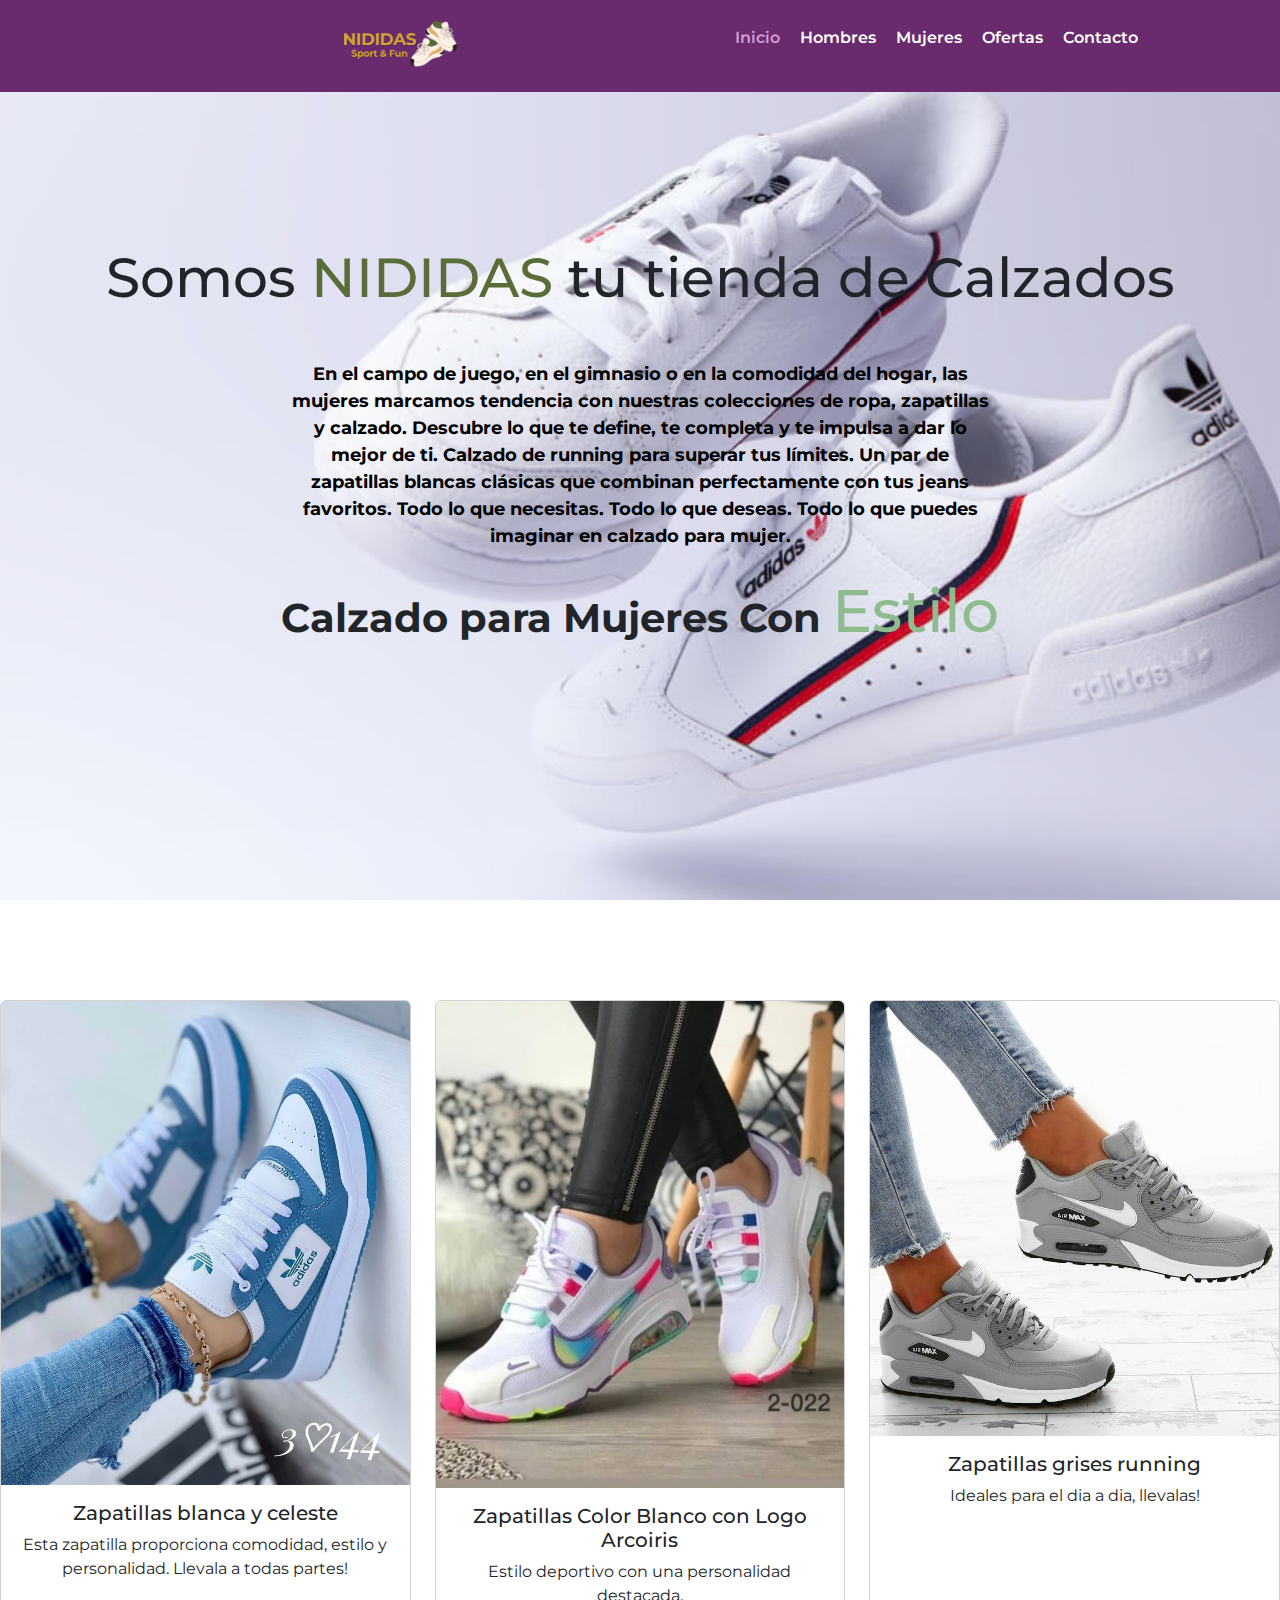
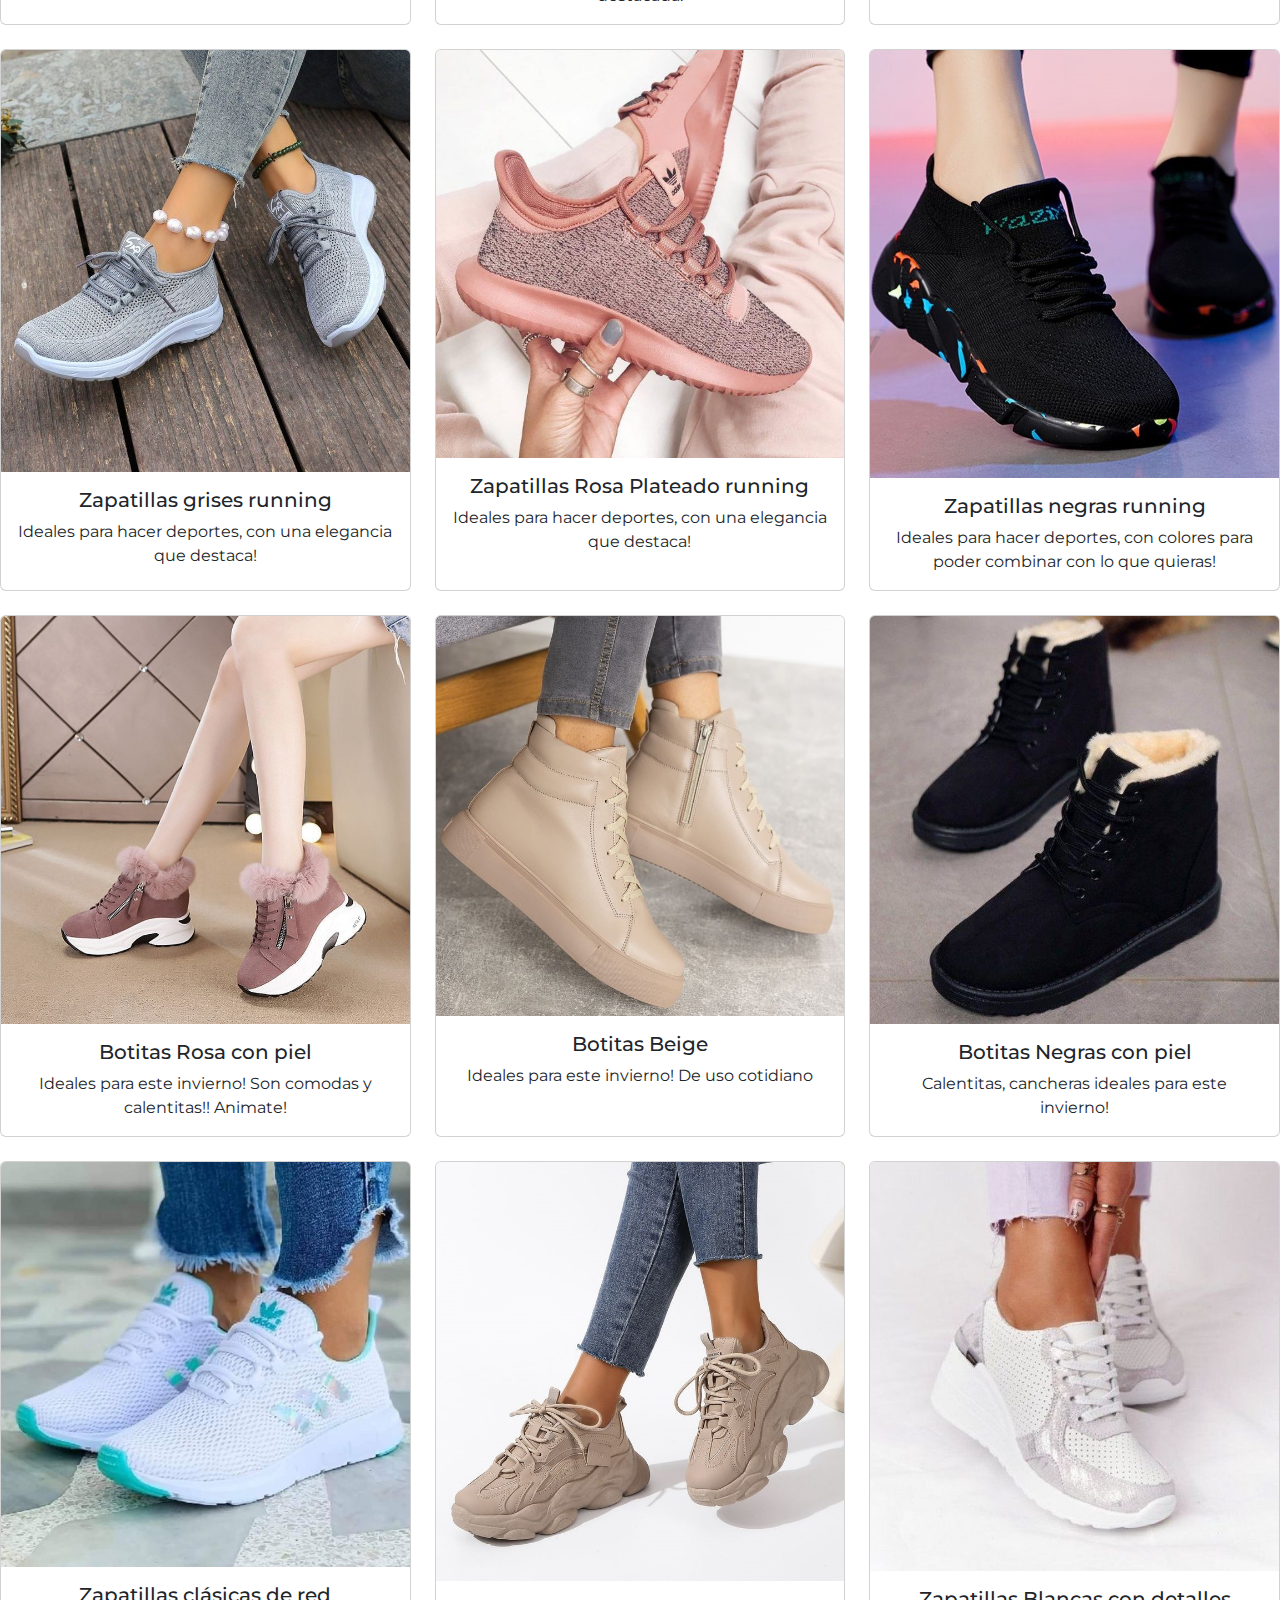
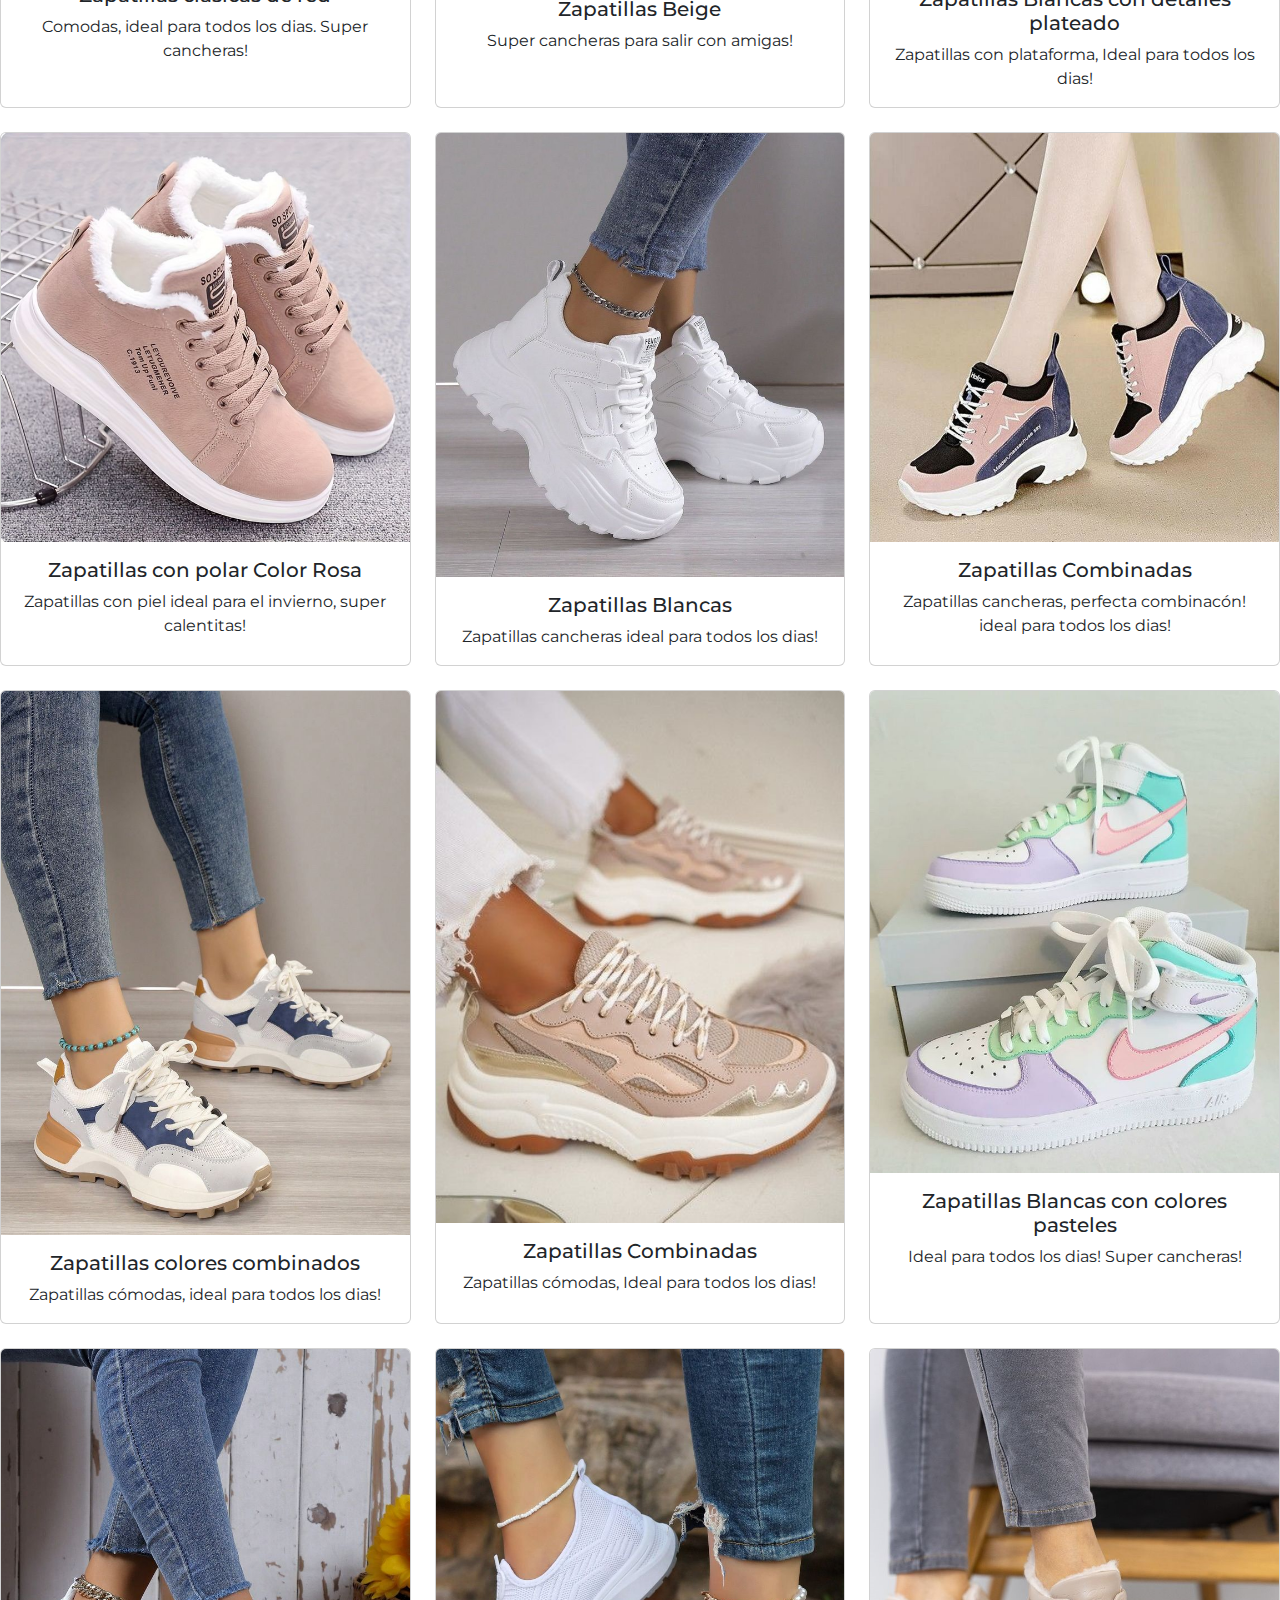
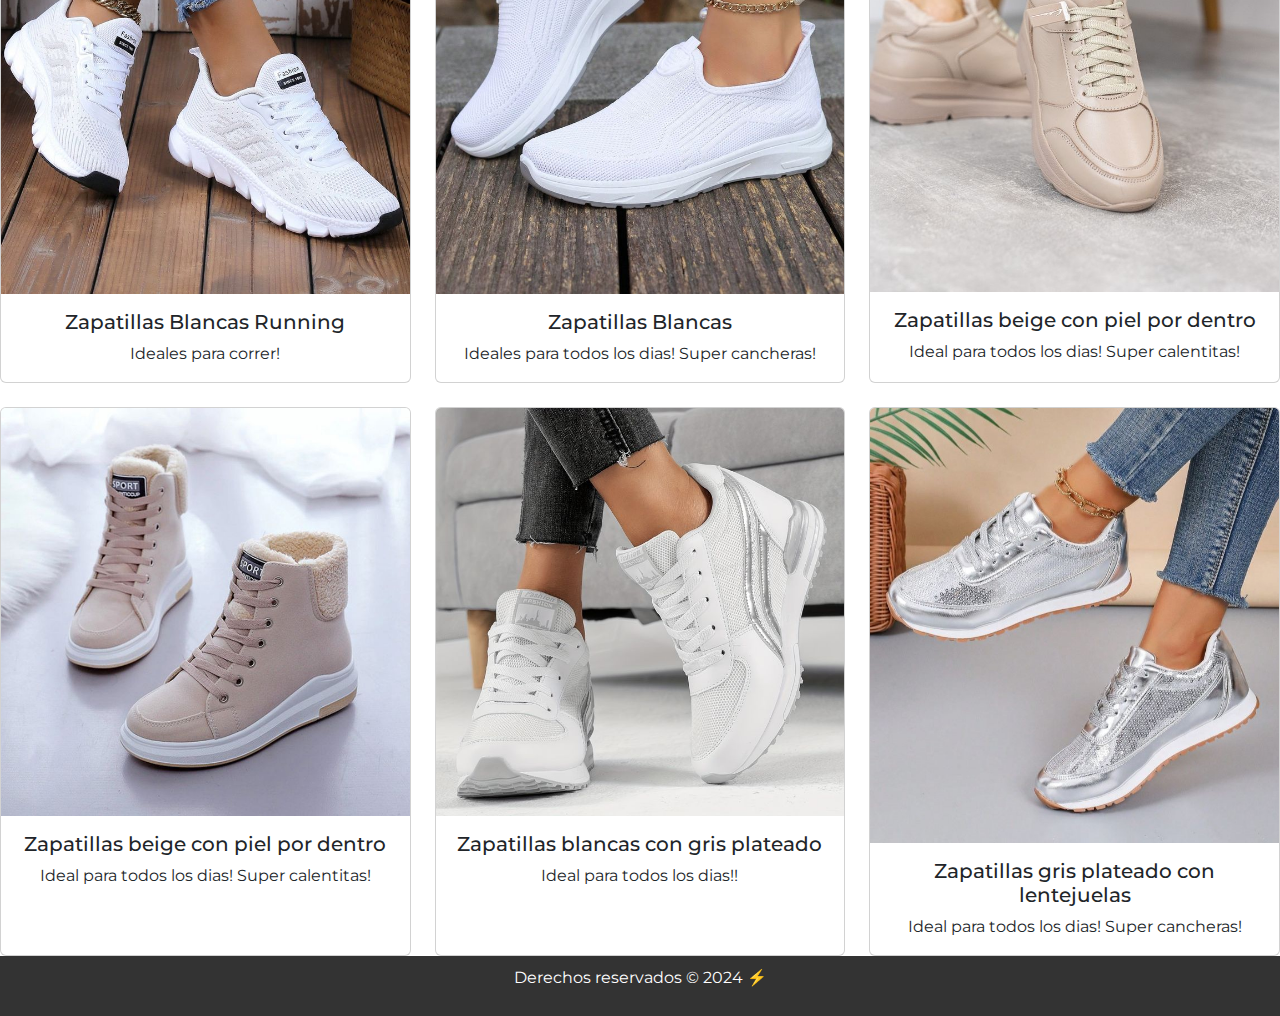
<file: index2.html>
<!DOCTYPE html>
<html lang="en">
<head>
    <meta charset="UTF-8">
    <meta name="viewport" content="width=device-width, initial-scale=1.0">
    <title>Sports & Fun</title>
    <link rel="stylesheet" href="styles.css">
    <link rel="icon" href="logo_zapas.ico">
</head>
<body>
    <main>
        <section id="inicio">
            <div class="contenido">
                <header>
                    <div class="contenido-header">
                        <h1>
                            <img src="NIDIDAS_Logo.png" alt="NIDIDAS_Logo">
                        </h1>
                        <nav id="nav" class="">
                            <ul id="links">
                                <li><a href="index.html" class="seleccionado" onclick="seleccionar(this)">Inicio</a></li>
                                <li><a href="#Hombres" onclick="seleccionar(this)">Hombres</a></li>
                                <li><a href="#Mujeres" onclick="seleccionar(this)">Mujeres</a></li>
                                <li><a href="#ofertas" onclick="seleccionar(this)">Ofertas</a></li>
                                <li><a href="#contacto" onclick="seleccionar(this)">Contacto</a></li>
                            </ul>
                        </nav>
                        <div id="icono-nav" onclick="responsiveMenu()">
                            <i class="fa-solid fa-bars"></i>
                        </div>
                        <nav>
                            <div class="redes">
                                <a href="#"><i class="fa-brands fa-facebook"></i></a>
                                <a href="#"><i class="fa-brands fa-instagram"></i></a>
                                <a href="#"><i class="fa-brands fa-youtube"></i></a>
                            </div>
                        </nav>
                </header>
                    <div class="presentacion">
                        
                        <h2>Somos <span>NIDIDAS</span> tu tienda de Calzados</h2>
                        <p class="descripcion"> <strong> <span style="color:black;">En el campo de juego, en el gimnasio o en la comodidad del hogar, las mujeres marcamos tendencia con nuestras colecciones de ropa, zapatillas y calzado. Descubre lo que te define, te completa y te impulsa a dar lo mejor de ti. Calzado de running para superar tus límites. Un par de zapatillas blancas clásicas que combinan perfectamente con tus jeans favoritos. Todo lo que necesitas. Todo lo que deseas. Todo lo que puedes imaginar en calzado para mujer.</span></strong></p>
                        <h1><strong>Calzado para Mujeres Con </strong><span style="color:darkseagreen; font-size: 1.5em;">Estilo</span></h1>
                    </div>
                </div>
        </section>

        <div class="row row-cols-1 row-cols-md-3 g-4">
            <div class="col">
              <div class="card h-100">
                  <img src="zapasMujer/adidasCelesteyBlanco.jpg" class="card-img-top" alt="...">
                <div class="card-body">
                  <h5 class="card-title">Zapatillas blanca y celeste </h5>
                  <p class="card-text">Esta zapatilla proporciona comodidad, estilo y personalidad. Llevala a todas partes!</p>
                </div>
              </div>
            </div>
            <div class="col">
              <div class="card h-100">
                  <img src="zapasMujer/blancaColorArcoiris.jpg" class="card-img-top" alt="...">
                <div class="card-body">
                  <h5 class="card-title">Zapatillas Color Blanco con Logo Arcoiris</h5>
                  <p class="card-text">Estilo deportivo con una personalidad destacada.</p>
                </div>
              </div>
            </div>
            <div class="col">
              <div class="card h-100">
                  <img src="zapasMujer/plateadas (1).jpg" class="card-img-top" alt="...">
                <div class="card-body">
                  <h5 class="card-title">Zapatillas grises running</h5>
                  <p class="card-text">Ideales para el dia a dia, llevalas!</p>
                </div>
              </div>
            </div>

            <div class="col">
              <div class="card h-100">
                  <img src="zapasMujer/zapasGris.jpg" class="card-img-top" alt="...">
                <div class="card-body">
                  <h5 class="card-title">Zapatillas grises running</h5>
                  <p class="card-text">Ideales para hacer deportes, con una elegancia que destaca!</p>
                </div>
              </div>
            </div>

            <div class="col">
              <div class="card h-100">
                  <img src="zapasMujer/BasicasRosaPlateado.jpg" class="card-img-top" alt="...">
                <div class="card-body">
                  <h5 class="card-title">Zapatillas Rosa Plateado running</h5>
                  <p class="card-text">Ideales para hacer deportes, con una elegancia que destaca!</p>
                </div>
              </div>
            </div>

            <div class="col">
              <div class="card h-100">
                  <img src="zapasMujer/NegrasManchasColeres.jpg" class="card-img-top" alt="...">
                <div class="card-body">
                  <h5 class="card-title">Zapatillas negras running</h5>
                  <p class="card-text">Ideales para hacer deportes, con colores para poder combinar con lo que quieras!</p>
                </div>
              </div>
            </div>
            
            <div class="col">
              <div class="card h-100">
                  <img src="zapasMujer/RosaViejoPiel.jpg" class="card-img-top" alt="...">
                <div class="card-body">
                  <h5 class="card-title">Botitas Rosa con piel</h5>
                  <p class="card-text">Ideales para este invierno! Son comodas y calentitas!! Animate!</p>
                </div>
              </div>
            </div>
            <div class="col">
              <div class="card h-100">
                  <img src="zapasMujer/botBeigesinPiel.jpg" class="card-img-top" alt="...">
                <div class="card-body">
                  <h5 class="card-title">Botitas Beige</h5>
                  <p class="card-text">Ideales para este invierno! De uso cotidiano </p>
                </div>
              </div>
            </div>
            <div class="col">
              <div class="card h-100">
                  <img src="zapasMujer/botitasNegras.jpg" class="card-img-top" alt="...">
                <div class="card-body">
                  <h5 class="card-title">Botitas Negras con piel</h5>
                  <p class="card-text">Calentitas, cancheras ideales para este invierno!</p>
                </div>
              </div>
            </div>
            <div class="col">
              <div class="card h-100">
                  <img src="zapasMujer/clasicasRed.jpg" class="card-img-top" alt="...">
                <div class="card-body">
                  <h5 class="card-title">Zapatillas clásicas de red</h5>
                  <p class="card-text">Comodas, ideal para todos los dias. Super cancheras!</p>
                </div>
              </div>
            </div>
            <div class="col">
              <div class="card h-100">
                  <img src="zapasMujer/Letter Patch Decor Lace-up Front Chunky Sneakers.jpg" class="card-img-top" alt="...">
                <div class="card-body">
                  <h5 class="card-title">Zapatillas Beige</h5>
                  <p class="card-text">Super cancheras para salir con amigas!</p>
                </div>
              </div>
            </div>
            <div class="col">
              <div class="card h-100">
                  <img src="zapasMujer/plateadasyBlancas.jpg" class="card-img-top" alt="...">
                <div class="card-body">
                  <h5 class="card-title">Zapatillas Blancas con detalles plateado</h5>
                  <p class="card-text">Zapatillas con plataforma, Ideal para todos los dias!</p>
                </div>
              </div>
            </div>

            <div class="col">
              <div class="card h-100">
                  <img src="zapasMujer/ZapatillasConForroPolarRosaViejo.jpg" class="card-img-top" alt="...">
                <div class="card-body">
                  <h5 class="card-title">Zapatillas con polar Color Rosa</h5>
                  <p class="card-text">Zapatillas con piel ideal para el invierno, super calentitas!</p>
                </div>
              </div>
            </div>
            <div class="col">
              <div class="card h-100">
                  <img src="zapasMujer/zapatillasBlancas.jpg" class="card-img-top" alt="...">
                <div class="card-body">
                  <h5 class="card-title">Zapatillas Blancas</h5>
                  <p class="card-text">Zapatillas cancheras ideal para todos los dias!</p>
                </div>
              </div>
            </div>
            <div class="col">
              <div class="card h-100">
                  <img src="zapasMujer/zapasCombinadas.jpg" class="card-img-top" alt="...">
                <div class="card-body">
                  <h5 class="card-title">Zapatillas Combinadas</h5>
                  <p class="card-text">Zapatillas cancheras, perfecta combinacón! ideal para todos los dias!</p>
                </div>
              </div>
            </div>
            <div class="col">
              <div class="card h-100">
                  <img src="zapasMujer/zapasconAzul.jpg" class="card-img-top" alt="...">
                <div class="card-body">
                  <h5 class="card-title">Zapatillas colores combinados</h5>
                  <p class="card-text">Zapatillas cómodas, ideal para todos los dias!</p>
                </div>
              </div>
            </div>
            <div class="col">
              <div class="card h-100">
                  <img src="zapasMujer/zapasMarron.jpg" class="card-img-top" alt="...">
                <div class="card-body">
                  <h5 class="card-title">Zapatillas Combinadas</h5>
                  <p class="card-text">Zapatillas cómodas, Ideal para todos los dias!</p>
                </div>
              </div>
            </div>
            <div class="col">
              <div class="card h-100">
                  <img src="zapasMujer/zapaColoresPasteles.jpg" class="card-img-top" alt="...">
                <div class="card-body">
                  <h5 class="card-title">Zapatillas Blancas con colores pasteles</h5>
                  <p class="card-text">Ideal para todos los dias! Super cancheras!</p>
                </div>
              </div>
            </div>

            <div class="col">
              <div class="card h-100">
                  <img src="zapasMujer/zapasBlanca.jpg" class="card-img-top" alt="...">
                <div class="card-body">
                  <h5 class="card-title">Zapatillas Blancas Running</h5>
                  <p class="card-text">Ideales para correr!</p>
                </div>
              </div>
            </div>
            <div class="col">
              <div class="card h-100">
                  <img src="zapasMujer/zapasBlancas.jpg" class="card-img-top" alt="...">
                <div class="card-body">
                  <h5 class="card-title">Zapatillas Blancas </h5>
                  <p class="card-text">Ideales para todos los dias! Super cancheras!</p>
                </div>
              </div>
            </div>
            <div class="col">
              <div class="card h-100">
                  <img src="zapasMujer/zapasBeige.jpg" class="card-img-top" alt="...">
                <div class="card-body">
                  <h5 class="card-title">Zapatillas beige con piel por dentro</h5>
                  <p class="card-text">Ideal para todos los dias! Super calentitas!</p>
                </div>
              </div>
            </div>
            <div class="col">
              <div class="card h-100">
                  <img src="zapasMujer/botitasBeige.jpg" class="card-img-top" alt="...">
                <div class="card-body">
                  <h5 class="card-title">Zapatillas beige con piel por dentro</h5>
                  <p class="card-text">Ideal para todos los dias! Super calentitas!</p>
                </div>
              </div>
            </div>
            <div class="col">
              <div class="card h-100">
                  <img src="zapasMujer/ZapasBlangri.jpg" class="card-img-top" alt="...">
                <div class="card-body">
                  <h5 class="card-title">Zapatillas blancas con gris plateado</h5>
                  <p class="card-text">Ideal para todos los dias!!</p>
                </div>
              </div>
            </div>
            <div class="col">
              <div class="card h-100">
                  <img src="zapasMujer/plateadas.jpg" class="card-img-top" alt="...">
                <div class="card-body">
                  <h5 class="card-title">Zapatillas gris plateado con lentejuelas</h5>
                  <p class="card-text">Ideal para todos los dias! Super cancheras!</p>
                </div>
              </div>
            </div>
          </div>
      </main>   
    <footer>
        <p>Derechos reservados &copy; 2024 ⚡</p>
    </footer>
    <a id="volverArriba" href="#">↑</a>
    <script src="script.js"></script>
    <link href="https://cdn.jsdelivr.net/npm/bootstrap@5.3.3/dist/css/bootstrap.min.css" rel="stylesheet" integrity="sha384-QWTKZyjpPEjISv5WaRU9OFeRpok6YctnYmDr5pNlyT2bRjXh0JMhjY6hW+ALEwIH" crossorigin="anonymous">
<script src="https://cdn.jsdelivr.net/npm/bootstrap@5.3.3/dist/js/bootstrap.bundle.min.js" integrity="sha384-YvpcrYf0tY3lHB60NNkmXc5s9fDVZLESaAA55NDzOxhy9GkcIdslK1eN7N6jIeHz" crossorigin="anonymous"></script>
</body>
</html>
</file>
<file: styles.css>
@import url('https://fonts.googleapis.com/css2?family=Montserrat:wght@200;400;600&display=swap');

 *{
     margin: 0;
     padding: 0;
     box-sizing: border-box;
     font-family: 'Montserrat';
 }
 
 html{
     scroll-behavior: smooth;
 }
 
 #inicio {
    background-image: url("fondoinicio2.avif");
     background-size:cover;
     background-position: center center;
     height: 100vh;
 }
 
 #inicio .contenido header{
     background-color: #6a2a6e;
     position:fixed;
     width: 100%;
     z-index: 100;
     top: 0;
 }

 .contenido-header img{
    height: auto;
    width: 20%;
 }

 #inicio .contenido header .contenido-header{
     max-width: 1100px;
     margin: auto;
     display: flex;
     justify-content: space-between;
     align-items: center;
     padding: 10px 20px;
 }
 
 #inicio .contenido header .contenido-header h1{
    text-align: center ;
    color: #d19dd6;
 }
 
 #inicio .contenido header .contenido-header nav ul{
     list-style: none;
     display: flex;
 }

 #inicio .contenido header .contenido-header nav ul li a{
     text-decoration: none;
     color: #fff;
     margin: -20px 10px;
     font-weight: 600;
     transition: .5s;
 }
 
 #inicio .contenido header .contenido-header nav ul li a:hover{
     color:#d19dd6;
 }
 
 #inicio .contenido header .contenido-header .redes a{
     text-align: center;
     color: #fff;
     display: inline-block;
     margin-left: 10px;
     transition: .5s;
 }
 
 #inicio .contenido header .contenido-header .redes a:hover{
     color: #d19dd6;
 }
 #inicio .contenido header .contenido-header .seleccionado{
     color: #d19dd6;
 }
 
 #inicio .contenido .presentacion{
     max-width: 1100px;
     height: 100vh;
     margin: auto;
     columns: #fff;
     display: flex;
     flex-direction: column;
     align-items: center;
     justify-content: center;
 }
 
 #inicio .contenido .presentacion .bienvenidos{
     font-size:25px;
     margin-bottom: 50px;
     text-transform: uppercase;
     letter-spacing: 5px;
 }
 
 #inicio .contenido .presentacion h2{
     font-size: 55px;
     margin-bottom: 25px;
     text-align: center;
 }
 
 #inicio .contenido .presentacion h2 span{
     font-size: 55px;
     color: #5a6c37;
 }
 
 #inicio .contenido .presentacion .descripcion{
     max-width: 700px;
     margin: 25px auto;
     font-size: 18px;
     text-align: center;
 }
 
 #inicio .contenido .presentacion a{
     text-decoration: none;
     display: inline-block;
     margin: 25px;
     padding: 20px 25px;
     border: 2px solid #5a6c37;
     border-radius: 50px;
     color: #5a6c37;
     font-weight: bold;
     text-transform: uppercase;
     transition: .5s;
 }
 
 #inicio .contenido .presentacion a:hover{
     background-color: #6a2a6e;
 }
 
 #icono-nav{
     color: #fff;
     display: none;
 }

main {
    text-align: center;
}

section {
    margin-bottom: 100px;
}

footer {
    background-color: #333;
    color: #fff;
    text-align: center;
    padding: 10px;
}

/* Estilos para el formulario de contacto */
form {
    display: flex;
    flex-direction: column;
    max-width: 400px;
    margin: 0 auto;
}

input, textarea, select {
    margin-bottom: 10px;
    padding: 5px;
    border: 1px solid #ccc;
    border-radius: 5px;
}

button {
    padding: 10px;
    background-color: #333;
    color: #fff;
    border: none;
    border-radius: 5px;
    cursor: pointer;
}

button:hover {
    background-color: #555;
}

@media screen and (max-width:1024px){
    .redes{
        display: none;
    }
    nav{
        display: none;
    }
    nav.responsive{
        display: block;
            background-color: #6a2a6e;
        width: 100%;
        position: absolute;
        top: 48px;
        left: 0%;
        padding: 10px 0;
    }

    nav.responsive ul{
        display: block !important;
        text-align: center;
    }

    nav.responsive ul li{
        margin: 5px 0;
    }
    #icono-nav {
        display: block;
    }
}
/*estilos para mi boton volver arriba*/

#volverArriba {
    display: none;
    position: fixed;
    bottom: 10px;
    right: 10px;
    background-color: #5a6c37;
    color:white;
    border: none;
    border-radius: 5px;
    padding: 10px 15px;
    cursor: pointer;
}

/*carrusel zapatillas hombres/ mujer*/
.carousel {
    display: flex;
    overflow: hidden;
    width: 50%; /* Reducido al 75% del tamaño original */
    height: 50%;
    margin: 0 auto;
    position: relative;
}
.carousel-container {
    display: flex;
    overflow: hidden;
    width: 100%; /* Puedes ajustar esto según tus necesidades */
    max-width: 600px; /* Tamaño máximo del contenedor */
    margin: auto; /* Centrará el contenedor en la página */
}

.carousel-item {
    flex: none;
    width: 100%;
    max-width: 600px; 
    display: flex;
    justify-content: center;
    align-items: center;
}

.carousel-item img {
    width: 100%;
    height: auto;
    max-width: 100%;
    max-height: 500px; 
    object-fit: cover; 
}

.carousel-buttons {
    position: absolute;
    top: 50%;
    width: 100%;
    display: flex;
    justify-content: space-between;
}
.carousel-buttons button {
    background-color: rgba(0, 0, 0, 0.5);
    border: none;
    color: white;
    padding: 10px;
    cursor: pointer;
}
.carousel-buttons button:hover {
    background-color: rgba(0, 0, 0, 0.8);
}


/*galeria zapatillas mujeres*/
#gallery-container {
    width: 50%;
    margin: auto;
    display: flex;
    flex-wrap: wrap;
    justify-content: space-between;
}

h3 {
    font-size: 25px;
    margin-bottom: 10px;
}

.gallery-image {
    width: calc(33.33% - 10px);
    margin-bottom: 10px;
    position: relative;
    transition: transform 0.3s ease-in-out;
}

.gallery-image:hover {
    transform: scale(1.1);
}

/* Establece un tamaño fijo para las imágenes */
.gallery-image img {
    width: 100%;
    height: 200px; /* Por ejemplo, ajusta la altura deseada */
    object-fit: cover; /* Esto asegurará que la imagen se ajuste al contenedor manteniendo su relación de aspecto */
}

.gallery-image::after {
    content: '';
    position: absolute;
    top: 0;
    left: 0;
    right: 0;
    bottom: 0;
    background: rgba(0, 0, 0, 0.5);
    opacity: 0;
    transition: opacity 0.3s ease-in-out;
}

.gallery-image:hover::after {
    opacity: 0.5;
}

.gallery-image p {
    position: absolute;
    top: 50%;
    left: 50%;
    transform: translate(-50%, -50%);
    color: #fff;
    text-align: center;
    margin: 0;
    opacity: 0;
    transition: opacity 0.3s ease-in-out;
}

.gallery-image:hover p {
    opacity: 1;
}
</file>
